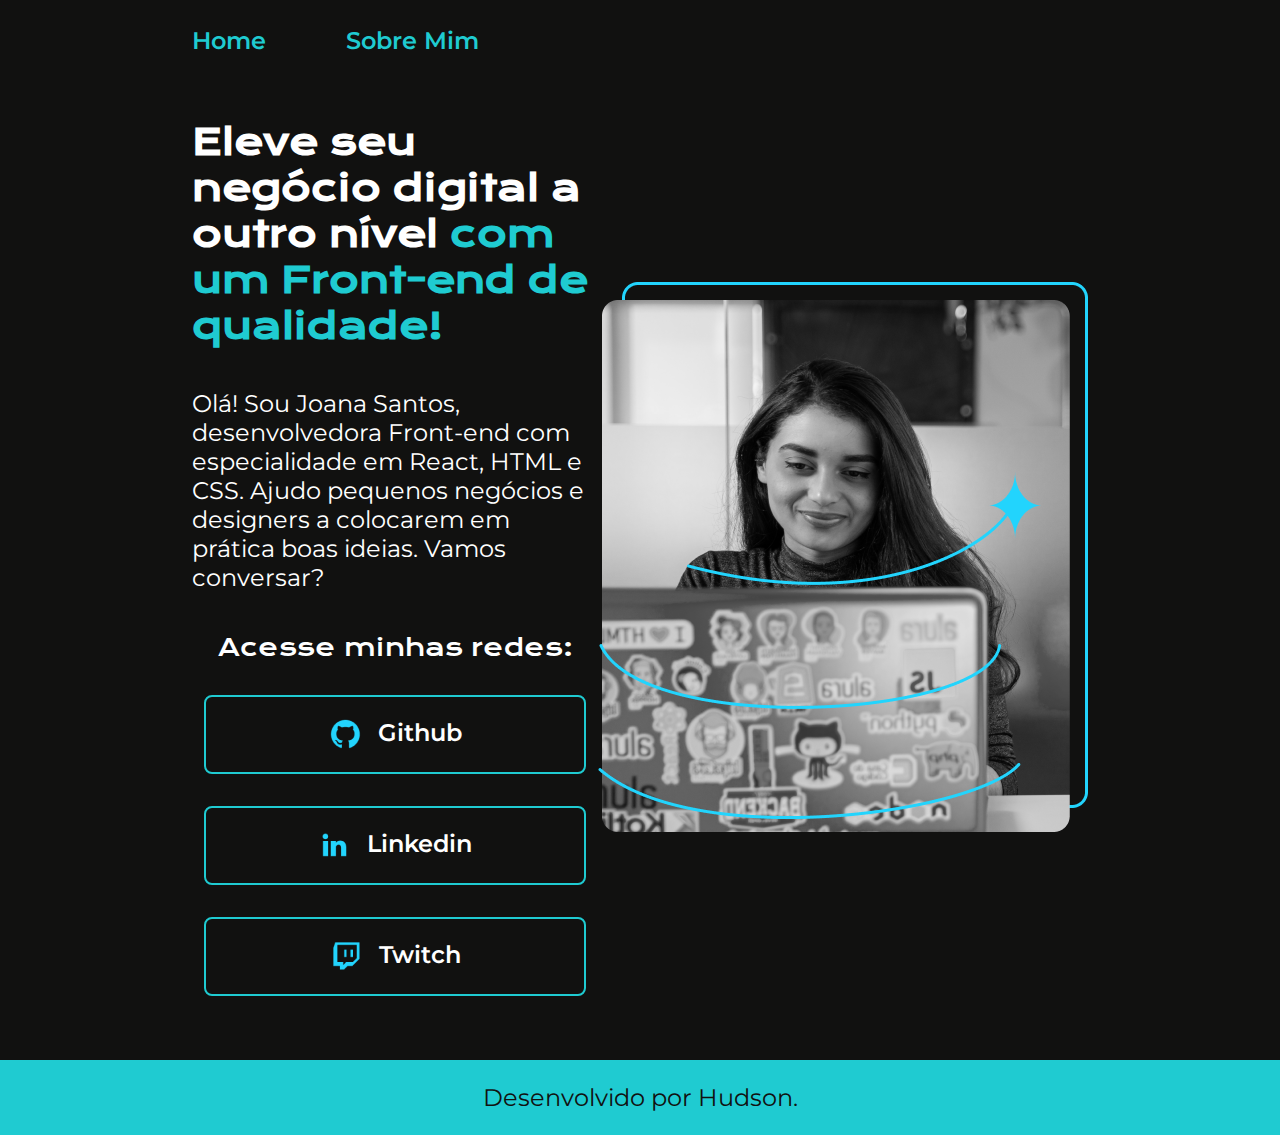
<file: index.html>
<!DOCTYPE html>
<html lang="pt-br">

<head>
    <meta charset="UTF-8">
    <meta http-equiv="X-UA-Compatible" content="IE=edge">
    <meta name="viewport" content="width=device-width, initial-scale=1.0">
    <title>Portifolio</title>
    <link rel="stylesheet" href="./styles/style.css">
</head>

<body>
    <header class="cabecalho">
        <nav class="cabecalho__menu">
            <a class="cabecalho__menu__link" href="index.html">Home</a>
            <a class="cabecalho__menu__link" href="about.html">Sobre Mim</a>
         </nav>
    </header>
    <main class="apresentacao">
        <section class="apresentacao__conteudo">
            <h1 class="apresentacao__conteudo__titulo">Eleve seu negócio digital a outro nível <strong 
            class="titulo-destaque"> com um Front-end de qualidade!
            </strong></h1>
            <p class="apresentacao__conteudo__texto">Olá! Sou Joana Santos, desenvolvedora
            Front-end com especialidade em React, HTML e
            CSS. Ajudo pequenos negócios e designers a
            colocarem em prática boas ideias. Vamos
            conversar?</p>
            <div class="apresentacao__links">
                <h2 class="apresentacao__links__subtitulo"> Acesse minhas redes:</h2>
                <a class="apresentacao__links__link" href="https://github.com/rafaballerini">
                    <img src="./assets/github.png">
                    Github</a>
                <a class="apresentacao__links__link" href="https://linkedin.com/in/rafaellaballerini">
                    <img src="./assets/linkedin.png">
                    Linkedin</a>
                <a class="apresentacao__links__link" href="https://twitch.tv/guilimadev">
                    <img src="./assets/twitch.png">
                    Twitch</a>
              
            </div>
        </section>
        <img src="./assets/Imagem.png" alt="Foto da Joana Santos programando">
    </main>
    <footer class="rodape">
        <p> Desenvolvido por Hudson.</p>
    </footer>
</body>

</html>
</file>
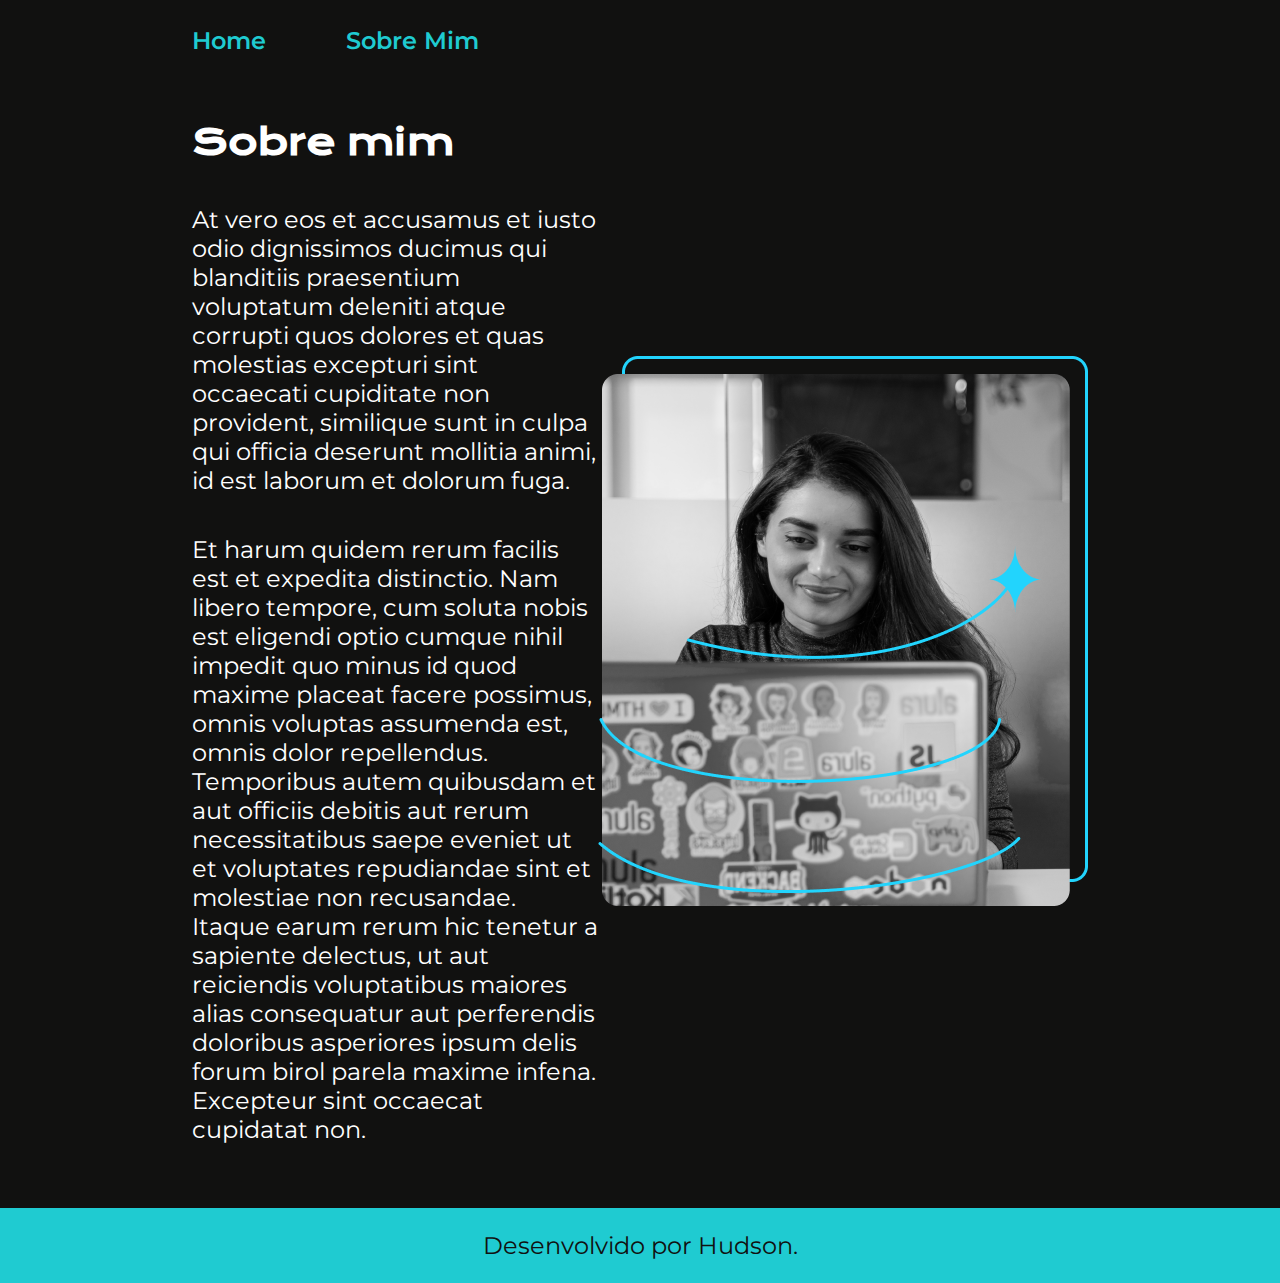
<file: about.html>
<!DOCTYPE html>
<html lang="pt-br">
<head>
    <meta charset="UTF-8">
    <meta http-equiv="X-UA-Compatible" content="IE=edge">
    <meta name="viewport" content="width=device-width, initial-scale=1.0">
    <title>Sobre Mim</title>
    <link rel="stylesheet" href="./styles/style.css">
</head>
<body>
    <header class="cabecalho">
        <nav class="cabecalho__menu">
            <a class="cabecalho__menu__link" href="index.html">Home</a>
            <a class="cabecalho__menu__link" href="about.html">Sobre Mim</a>
         </nav>
    </header>

    <main class="apresentacao">
        <section class="apresentacao__conteudo">
            <h1 class="apresentacao__conteudo__titulo"> Sobre mim</h1>
            <p class="apresentacao__conteudo__texto">
                At vero eos et accusamus et iusto odio dignissimos
                 ducimus qui blanditiis praesentium voluptatum deleniti 
                 atque corrupti quos dolores et quas molestias excepturi 
                 sint occaecati cupiditate non provident, similique sunt in 
                 culpa qui officia deserunt mollitia animi, id est laborum
                  et dolorum fuga.
            </p>
            <p class="apresentacao__conteudo__texto">
                Et harum quidem rerum facilis est et expedita distinctio. 
                Nam libero tempore, cum soluta nobis est eligendi optio cumque 
                nihil impedit quo minus id quod maxime placeat facere possimus, 
                omnis voluptas assumenda est, omnis dolor repellendus. 
                Temporibus autem quibusdam et aut officiis debitis aut 
                rerum necessitatibus saepe eveniet ut et voluptates repudiandae 
                sint et molestiae non recusandae. Itaque earum rerum hic tenetur
                a sapiente delectus, ut aut reiciendis voluptatibus maiores alias 
                consequatur aut perferendis doloribus asperiores ipsum delis forum
                 birol parela maxime infena. Excepteur sint occaecat cupidatat non.
            </p>
        </section>
        <img src="./assets/Imagem.png" alt="Foto da Joana Santos programando">
 

    </main>

    <footer class="rodape">
        <p> Desenvolvido por Hudson.</p>
    </footer>

    
</body>
</html>
</file>
<file: styles/style.css>
@import url('https://fonts.googleapis.com/css2?family=Krona+One&family=Montserrat:wght@400;600&display=swap');

:root {
    --cor-primaria:#111110;
    --cor-secundaria:#ffffff;
    --cor-tercearia:#1fcbd1;
    --cor-hover: #9ae9ee;
    --fonte-principal:'Krona One', sans-serif;
    --fonte-secundaria: 'Montserrat',sans-serif ;
}

*{
    margin: 0;
    padding: 0;
}

body{
    /* height: 100vh; */
    box-sizing: border-box;
    background-color: var(--cor-primaria);
    color: var(--cor-secundaria);
}

.cabecalho{
    padding:2% 0% 0% 15% ; /*4 valores: 1-superior 2-direito 3-inferior 4- lado esquerdo*/
}

.cabecalho__menu {
    display: flex;
    gap: 80px;
}

.cabecalho__menu__link {
    font-family: var(--fonte-secundaria);
    font-weight: 600;
    font-size: 24px;
    color: var(--cor-tercearia);
    text-decoration: none;
}


.titulo-destaque{
    color: var(--cor-tercearia);
}

.apresentacao{
    padding: 5% 15%;
    display: flex;
    align-items: center;
    justify-content: space-between;
}
.apresentacao__conteudo{
    width: 615px;
    display: flex;
    flex-direction: column;
    gap: 40px;
}

.apresentacao__conteudo__titulo{
    font-size: 36px;
    font-family: var(--fonte-principal);
}

.apresentacao__conteudo__texto{
    font-size: 24px;
    font-family: var(--fonte-secundaria);
}

.apresentacao__links{
    display: flex;
    flex-direction: column; 
    justify-content: space-between;
    align-items: center;
    gap: 32px;
}

.apresentacao__links__subtitulo {
    font-family:  var(--fonte-principal);
    font-weight: 400;
    size: 24px;
}

.apresentacao__links__link{
    /* background-color: #22D4FD; */
    display: flex; 
    justify-content: center; /*alinhando no centro*/
    gap: 16px;
    border: 2px solid var(--cor-tercearia); /*tamanho da linha, tracejado, e cor*/
    width: 378px;
    text-align: center;
    border-radius: 8px;
    font-size: 24px;
    font-weight: 600;
    padding: 21.5px 0;
    text-decoration: none;
    color: var(--cor-secundaria);
    font-family: var(--fonte-secundaria);
}

.apresentacao__links__link:hover {
    background-color: var(--cor-hover);

}

.rodape {

    color: var(--cor-primaria);
    background-color: var(--cor-tercearia);
    padding: 23px;
    text-align: center;
    font-family:var(--fonte-secundaria);
    font-size: 24px;
    font-weight: 400;;
}
</file>
